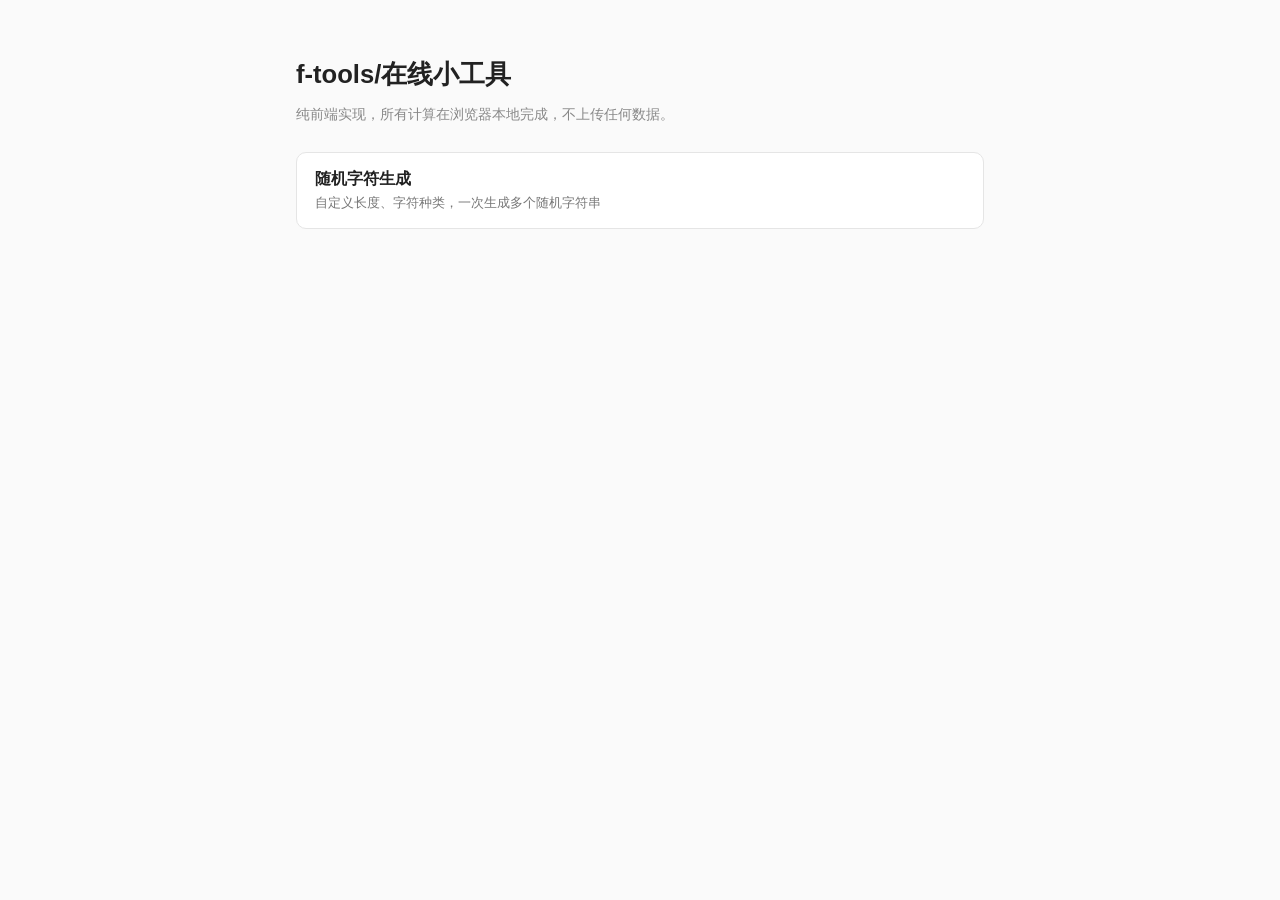
<file: index.html>
<!DOCTYPE html>
<html lang="zh">
<head>
    <meta charset="UTF-8">
    <meta name="viewport" content="width=device-width, initial-scale=1">
    <title>f-tools - 免费在线小工具集合</title>
    <meta name="description" content="f-tools 提供免费、纯前端的在线小工具，包括随机字符生成、密码生成等。所有计算在浏览器本地完成，不上传任何数据。">
    <meta name="keywords" content="在线工具, 随机字符生成, 密码生成, 开发者工具, f-tools">
    <meta name="robots" content="index, follow">
    <link rel="canonical" href="https://study2you.github.io/f-tools/">
    <link rel="icon" href="./favicon.svg" type="image/svg+xml">
    <style>
        * { box-sizing: border-box; }
        body {
            font-family: -apple-system, BlinkMacSystemFont, "Segoe UI", Roboto, "Helvetica Neue", Arial, sans-serif;
            max-width: 720px;
            margin: 0 auto;
            padding: 40px 16px 64px;
            color: #222;
            background: #fafafa;
        }
        h1 { font-size: 1.6rem; margin-bottom: 8px; }
        .sub { color: #888; font-size: 14px; margin-bottom: 28px; }
        .tool-list { display: flex; flex-direction: column; gap: 12px; }
        .tool-card {
            display: block;
            background: #fff;
            border: 1px solid #e5e5e5;
            border-radius: 10px;
            padding: 16px 18px;
            text-decoration: none;
            color: inherit;
            transition: border-color .15s, box-shadow .15s;
        }
        .tool-card:hover {
            border-color: #2563eb;
            box-shadow: 0 2px 10px rgba(37, 99, 235, .08);
        }
        .tool-card h2 { font-size: 16px; margin: 0 0 4px; }
        .tool-card p { margin: 0; font-size: 13px; color: #777; }
    </style>
</head>
<body>
<h1>f-tools/在线小工具</h1>
<p class="sub">纯前端实现，所有计算在浏览器本地完成，不上传任何数据。</p>

<div class="tool-list">
    <a class="tool-card" href="./random/char_gen.html">
        <h2>随机字符生成</h2>
        <p>自定义长度、字符种类，一次生成多个随机字符串</p>
    </a>

    <!-- 以后加工具，复制上面这个 <a> 改标题和链接即可 -->

</div>
</body>
</html>
</file>
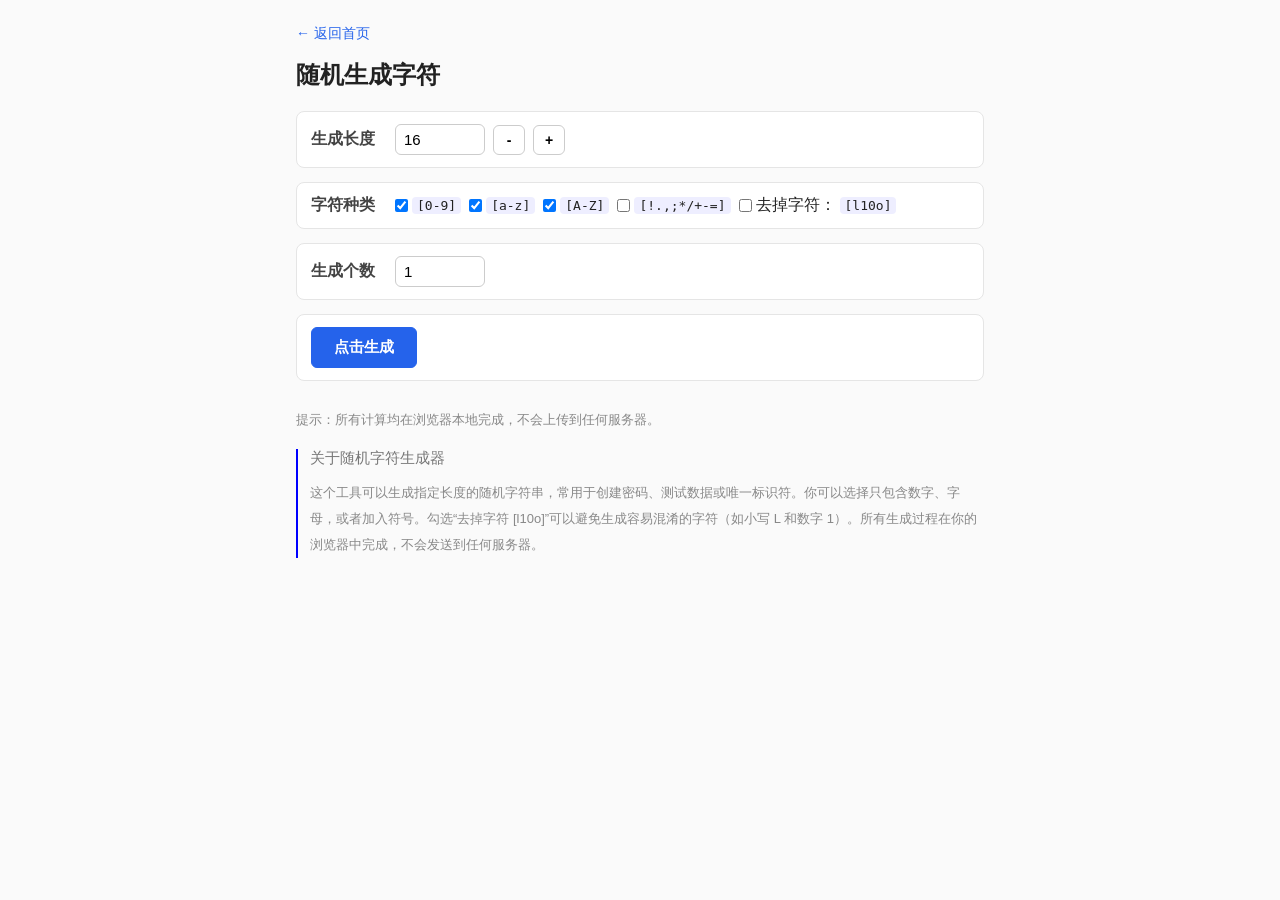
<file: random/char_gen.html>
<!DOCTYPE html>
<html lang="zh">
<head>
    <meta charset="UTF-8">
    <meta name="viewport" content="width=device-width, initial-scale=1">
    <title>随机字符生成器 - 自定义长度和字符类型 | f-tools</title>
    <meta name="description" content="免费在线随机字符生成器。自定义生成长度、字符种类（数字/小写/大写/符号），支持一次生成多个、复制结果。纯前端，安全无上传。">
    <meta name="robots" content="index, follow">
    <link rel="canonical" href="https://study2you.github.io/f-tools/char_gen.html">
    <link rel="icon" href="../favicon.svg" type="image/svg+xml">
    <link rel="stylesheet" href="./char_gen.css">
</head>
<body>
<a href="../index.html" style="display:inline-block;margin-bottom:16px;font-size:14px;color:#2563eb;text-decoration:none;">← 返回首页</a>
<h1>随机生成字符</h1>

<div class="row">
    <label for="charLength">生成长度</label>
    <input id="charLength" type="number" min="1" max="256" value="16"/>
    <button type="button" class="step-btn" id="minusBtn" aria-label="减少长度">-</button>
    <button type="button" class="step-btn" id="plusBtn" aria-label="增加长度">+</button>
</div>

<div class="row">
    <label>字符种类</label>
    <label class="chk"><input type="checkbox" name="charType" value="digit" checked/> <code>[0-9]</code></label>
    <label class="chk"><input type="checkbox" name="charType" value="lower" checked/> <code>[a-z]</code></label>
    <label class="chk"><input type="checkbox" name="charType" value="upper" checked/> <code>[A-Z]</code></label>
    <label class="chk"><input type="checkbox" name="charType" value="symbol"/> <code>[!.,;*/+-=]</code></label>
    <label class="chk"><input type="checkbox" name="removeChars" value="yes"/> 去掉字符：<code>[l10o]</code></label>
</div>

<div class="row">
    <label for="genSize">生成个数</label>
    <input id="genSize" type="number" min="1" max="100" value="1"/>
</div>

<div class="row">
    <button class="gen-btn" id="genBtn">点击生成</button>
</div>

<div id="genContent"></div>

<p class="hint">提示：所有计算均在浏览器本地完成，不会上传到任何服务器。</p>
<div class="tip">
    <p class="p1">关于随机字符生成器</p>
    <p class="p2">这个工具可以生成指定长度的随机字符串，常用于创建密码、测试数据或唯一标识符。你可以选择只包含数字、字母，或者加入符号。勾选“去掉字符 [l10o]”可以避免生成容易混淆的字符（如小写 L 和数字 1）。所有生成过程在你的浏览器中完成，不会发送到任何服务器。</p>
</div>


<script>
    (function () {
        'use strict';

        // 字符池定义
        var POOL = {
            digit:  '0123456789',
            lower:  'abcdefghijklmnopqrstuvwxyz',
            upper:  'ABCDEFGHIJKLMNOPQRSTUVWXYZ',
            symbol: '!.,;*/+-='
        };
        var REMOVE_CHARS = 'l10o';

        var charLengthInputEle = document.getElementById('charLength');
        var genSizeInputEle = document.getElementById('genSize');
        var genContentEle = document.getElementById('genContent');
        var typeCheckboxes = document.querySelectorAll('input[name="charType"]');
        var removeCheckbox = document.querySelector('input[name="removeChars"]');

        // 长度加减
        document.getElementById('minusBtn').addEventListener('click', function () {
            charLengthInputEle.value = Math.max(1, (parseInt(charLengthInputEle.value, 10) || 1) - 1);
        });
        document.getElementById('plusBtn').addEventListener('click', function () {
            charLengthInputEle.value = Math.min(256, (parseInt(charLengthInputEle.value, 10) || 0) + 1);
        });

        // 安全随机整数 [0, max)
        function randomInt(max) {
            if (max <= 0) return 0;
            if (window.crypto && window.crypto.getRandomValues) {
                var limit = Math.floor(0x100000000 / max) * max;
                var arr = new Uint32Array(1);
                do {
                    window.crypto.getRandomValues(arr);
                } while (arr[0] >= limit);
                return arr[0] % max;
            }
            return Math.floor(Math.random() * max);
        }

        // 构建字符池
        function buildPool() {
            var pool = '';
            typeCheckboxes.forEach(function (cb) {
                if (cb.checked && POOL[cb.value]) pool += POOL[cb.value];
            });
            // 去重，避免某个字符因出现在多个种类中被重复加权（可选）
            pool = Array.from(new Set(pool)).join('');

            if (removeCheckbox.checked) {
                pool = pool.split('').filter(function (c) {
                    return REMOVE_CHARS.indexOf(c) === -1;
                }).join('');
            }
            return pool;
        }

        // 生成一个随机字符串
        function generateOne(length, pool) {
            var out = '';
            for (var i = 0; i < length; i++) {
                out += pool.charAt(randomInt(pool.length));
            }
            return out;
        }

        // 复制到剪贴板
        function copyText(text, btn) {
            function done() {
                var old = btn.textContent;
                btn.textContent = '已复制';
                setTimeout(function () { btn.textContent = old; }, 1200);
            }
            if (navigator.clipboard && navigator.clipboard.writeText) {
                navigator.clipboard.writeText(text).then(done, function () { fallbackCopy(text, done); });
            } else {
                fallbackCopy(text, done);
            }
        }
        function fallbackCopy(text, cb) {
            var ta = document.createElement('textarea');
            ta.value = text;
            ta.style.position = 'fixed';
            ta.style.opacity = '0';
            document.body.appendChild(ta);
            ta.select();
            try { document.execCommand('copy'); cb && cb(); } catch (e) {}
            document.body.removeChild(ta);
        }

        // 渲染结果
        function render(items) {
            genContentEle.innerHTML = '';
            items.forEach(function (str) {
                var row = document.createElement('div');
                row.className = 'result';

                var code = document.createElement('code');
                code.textContent = str;

                var btn = document.createElement('button');
                btn.className = 'copy-btn';
                btn.type = 'button';
                btn.textContent = '复制';
                btn.addEventListener('click', function () { copyText(str, btn); });

                row.appendChild(code);
                row.appendChild(btn);
                genContentEle.appendChild(row);
            });
        }

        // 主逻辑
        document.getElementById('genBtn').addEventListener('click', function () {
            var length = parseInt(charLengthInputEle.value, 10);
            var size = parseInt(genSizeInputEle.value, 10);

            if (!length || length < 1) { alert('生成长度至少为 1'); return; }
            if (length > 256) { alert('生成长度不能超过 256'); return; }
            if (!size || size < 1) { alert('生成个数至少为 1'); return; }
            if (size > 100) { alert('生成个数不能超过 100'); return; }

            var pool = buildPool();
            if (!pool) { alert('请至少选择一种字符种类（或去掉字符后池为空）'); return; }

            var items = [];
            for (var i = 0; i < size; i++) items.push(generateOne(length, pool));
            render(items);
        });
    })();
</script>
</body>
</html>
</file>
<file: random/char_gen.css>
* {
    padding: 0;
    margin: 0;
    box-sizing: border-box;
}
body {
    font-family: -apple-system, BlinkMacSystemFont, "Segoe UI", Roboto, "Helvetica Neue", Arial, sans-serif;
    max-width: 720px;
    margin: 0 auto;
    padding: 24px 16px 64px;
    color: #222;
    background: #fafafa;
}
h1 { font-size: 1.5rem; margin-bottom: 20px; }
.row {
    display: flex;
    align-items: center;
    flex-wrap: wrap;
    gap: 8px;
    margin-bottom: 14px;
    background: #fff;
    padding: 12px 14px;
    border: 1px solid #e5e5e5;
    border-radius: 8px;
}
.row > label:first-child {
    min-width: 76px;
    font-weight: 600;
    color: #444;
}
input[type="number"] {
    width: 90px;
    padding: 6px 8px;
    border: 1px solid #ccc;
    border-radius: 6px;
    font-size: 15px;
}
input[type="number"]:focus { outline: 2px solid #4a90d9; border-color: #4a90d9; }
button {
    cursor: pointer;
    border: 1px solid #ccc;
    background: #fff;
    border-radius: 6px;
    padding: 6px 10px;
    font-size: 14px;
}
button:hover { background: #f0f4f8; }
button:active { transform: translateY(1px); }
.step-btn { width: 32px; font-weight: 700; }
.gen-btn {
    background: #2563eb;
    color: #fff;
    border-color: #2563eb;
    padding: 10px 22px;
    font-size: 15px;
    font-weight: 600;
}
.gen-btn:hover { background: #1d4ed8; }
.chk { display: inline-flex; align-items: center; gap: 4px; cursor: pointer; }
.chk input { margin: 0; }
code { background: #eef; padding: 1px 5px; border-radius: 4px; font-size: 13px; }
#genContent {
    margin-top: 18px;
    display: flex;
    flex-direction: column;
    gap: 10px;
}
.result {
    display: flex;
    align-items: center;
    gap: 8px;
    background: #fff;
    border: 1px solid #e5e5e5;
    border-radius: 8px;
    padding: 10px 12px;
}
.result code {
    flex: 1;
    font-size: 15px;
    word-break: break-all;
    background: none;
    padding: 0;
    font-family: ui-monospace, SFMono-Regular, Menlo, Consolas, monospace;
}
.copy-btn { font-size: 13px; white-space: nowrap; }
.hint { color: #888; font-size: 13px; margin-top: 12px; }
.tip {
    margin-top: 20px;
    border-left: 2px blue solid;
    padding-left: 12px;
}
.tip .p1 {
    color: #777; font-size: 15px; margin-bottom: 12px;
}
.tip .p2 {
    color: #888; font-size: 13px; margin-bottom: 12px;
    line-height: 2em;

}
</file>
